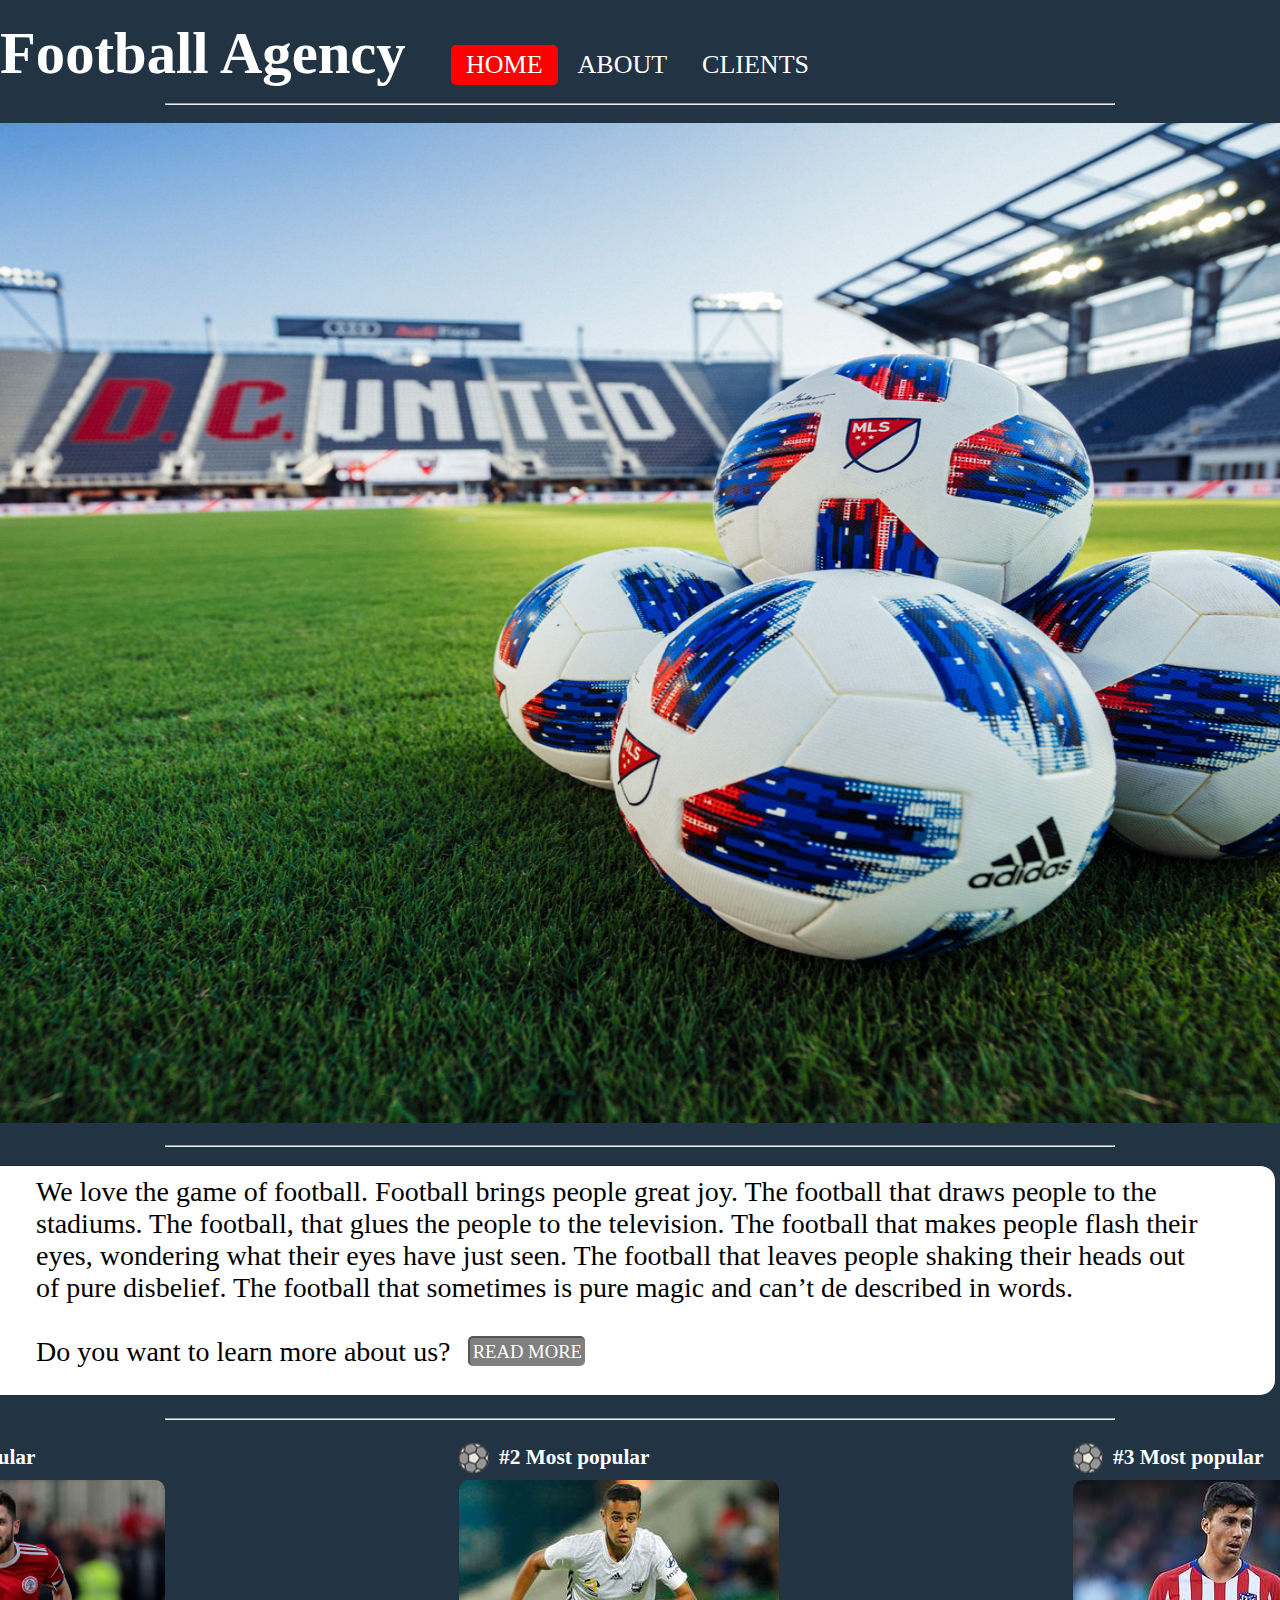
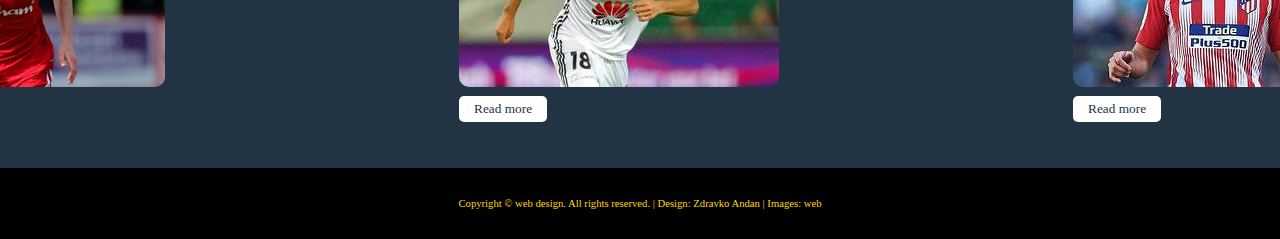
<file: Zavrsni ispit/index.html>
<!doctype html>
<html>
	<head>
		<meta charset="utf-8">
		<title>Football Agency - Home page</title>
		<link rel="stylesheet" href="assets/css/home.css">
	</head>
	<body>
		<section class="wrapper">
			<header>
				<h1>Football Agency</h1>
			</header>

			<div id="main-content-holder">
				
				<header>
					<nav id="main-top-menu">
						<ul>
							<li class="active"><a href="#">Home</a>
							<li><a href="index2.html" target="_blank">About</a>
							<li><a href="index3.html" target="_blank">Clients</a>
						</ul>
					</nav>

					<nav id="social-media-menu">
						<ul>
							<li><a href="https://www.facebook.com/" target="_blank"><img alt="Facebook" src="assets/img/social/facebook.png"></a>
							<li><a href="https://twitter.com/?lang=sr" target="_blank"><img alt="Twitter" src="assets/img/social/twitter.png"></a>
							<li><a href="https://www.instagram.com/?hl=sr" target="_blank"><img alt="Instagram" src="assets/img/social/instagram.png"></a>
						</ul>
					</nav>
				</header>
				<hr/>
				<br/>

				<img alt="Promo banner" src="assets/uploads/banner2.jpg" class="promo-banner"> <br/><br/><hr/><br/>


				
				<div class="about">
					We love the game of football. Football brings people great joy. The football that draws people to the stadiums.
					The football, that glues the people to the television. The football that makes people flash their eyes, wondering what their eyes have just seen. The football that leaves people shaking their heads out of pure disbelief.
					The football that sometimes is pure magic and can’t de described in words.<br/><br/>Do you want to learn more about us?
					<a href="index2.html" target="_blank" class="about-button">
					Read more
					</a>
				</div>
				<br/>
				<hr/>
				<br/>
				
				<div class="widgets">
					<article class="widget">
						<header>
							<i class="icon icon-ball float-left"></i>
							<h2>#1 Most popular</h2>
						</header>

						<div class="widget-main">
							<img alt="Player1" src="assets/uploads/player.jpg" class="player">
						</div>

						<p><a href="index3.html" target="_blank" class="widget-button">Read more</a></p>
					</article>

					<article class="widget">
						<header>
							<i class="icon icon-ball float-left"></i>
							<h2>#2 Most popular</h2>
						</header>

						<div class="widget-main">
							<img alt="Player2" src="assets/uploads/player2.jpg" class="player">
						</div>

						<p><a href="index3.html" target="_blank" class="widget-button">Read more</a></p>
					</article>

					<article class="widget">
						<header>
							<i class="icon icon-ball float-left"></i>
							<h2>#3 Most popular</h2>
						</header>

						<div class="widget-main">
							<img alt="Player3" src="assets/uploads/player3.jpg" class="player">
						</div>

						<p><a href="index3.html" target="_blank" class="widget-button">Read more</a></p>
						<div class="cleaner">
						</div>
					</article>
				</div>

			</div>

			<footer>
				Copyright &copy; web design. All rights reserved. | Design: Zdravko Andan | Images: web
			</footer>
		</section>
	</body>
</html>
</file>
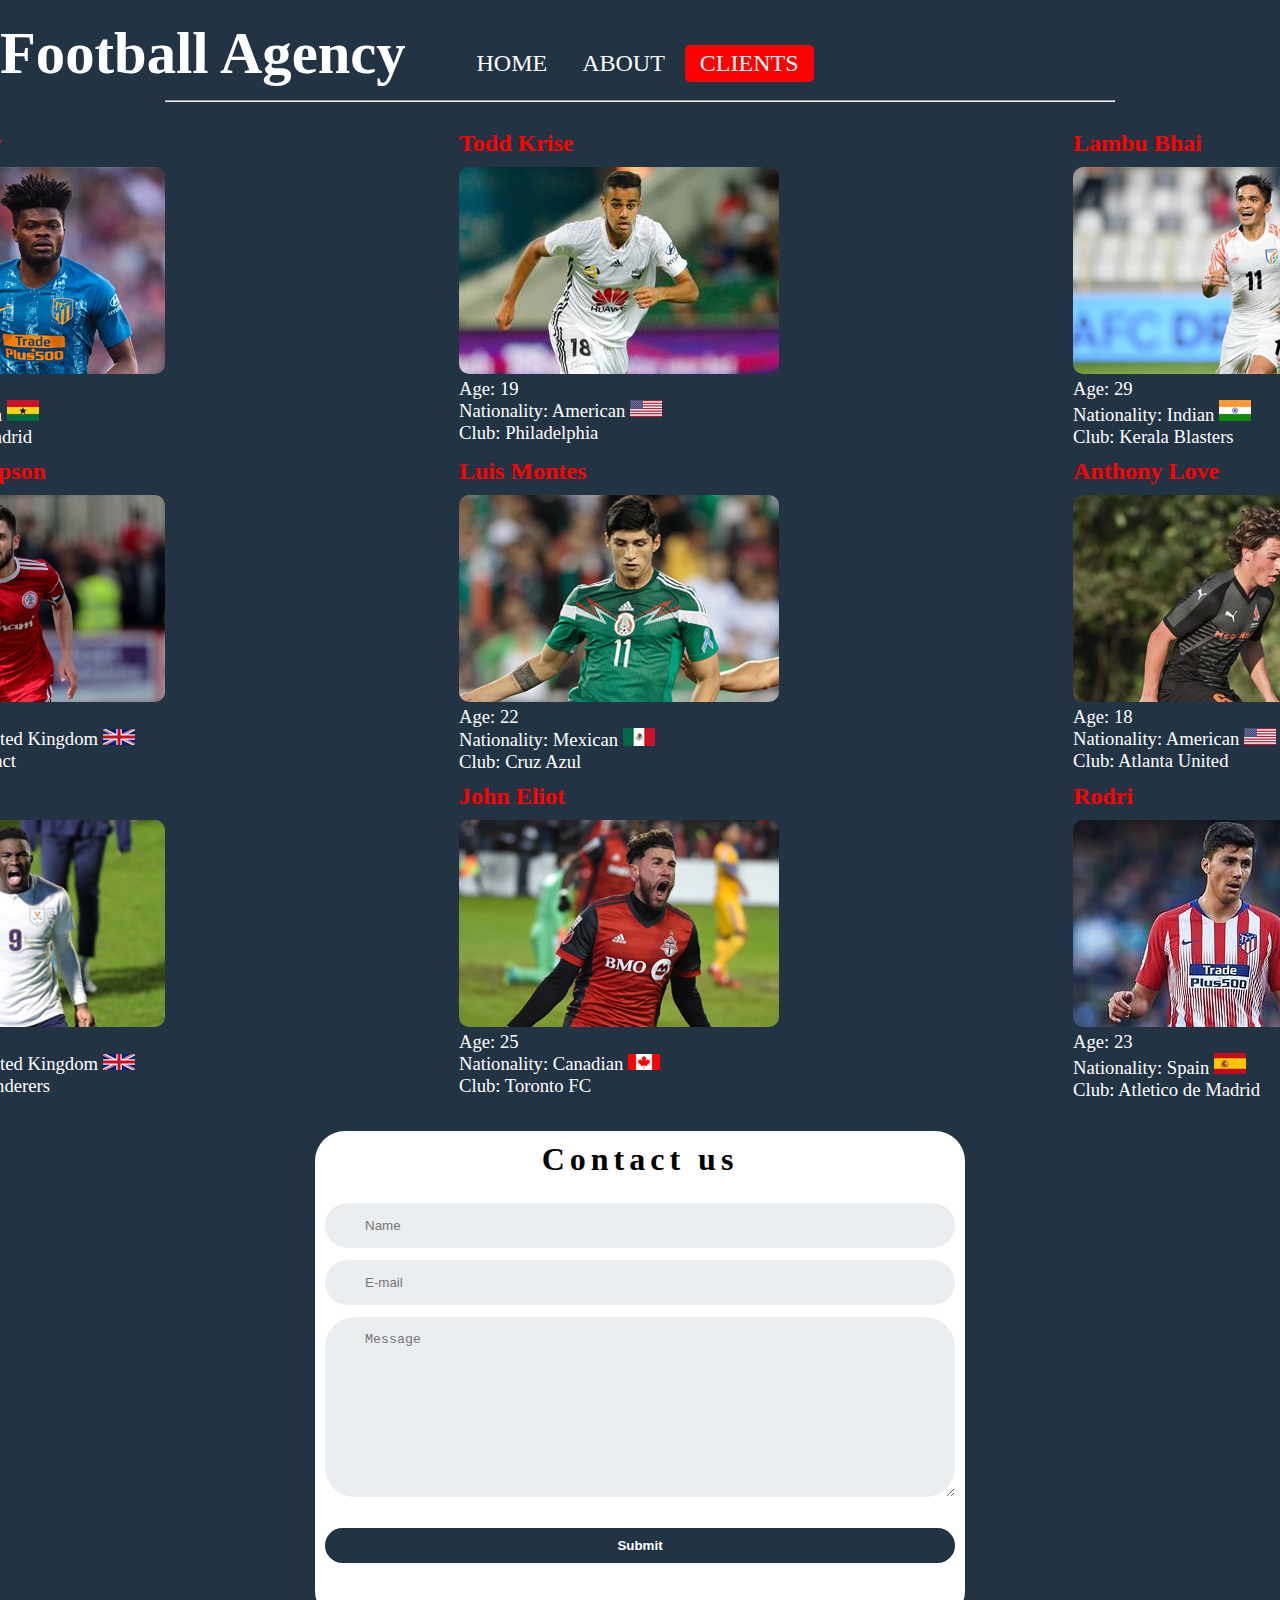
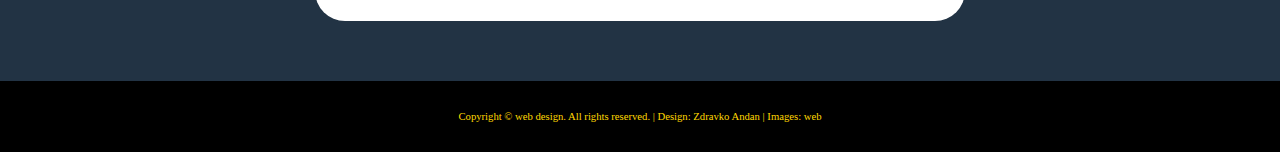
<file: Zavrsni ispit/index3.html>
<!doctype html>
<html>
	<head>
		<meta charset="utf-8">
		<title>Clients of Football Agency - feedback</title>
		<link rel="stylesheet" href="assets/css/clients.css">
		<script type="text/javascript" src="assets/script/script1.js"></script>
	</head>
	<body>
		<section class="wrapper">
			<header>
				<h1>Football Agency</h1>
			</header>

			<div id="main-content-holder">
				
				<header>
					<nav id="main-top-menu">
						<ul>
							<li><a href="index.html">Home</a>
							<li><a href="index2.html">About</a>
							<li class="active"><a href="#">Clients</a>
						</ul>
					</nav>

					<nav id="social-media-menu">
						<ul>
							<li><a href="https://www.facebook.com/" target="_blank"><img alt="Facebook" src="assets/img/social/facebook.png"></a>
							<li><a href="https://twitter.com/?lang=sr" target="_blank"><img alt="Twitter" src="assets/img/social/twitter.png"></a>
							<li><a href="https://www.instagram.com/?hl=sr" target="_blank"><img alt="Instagram" src="assets/img/social/instagram.png"></a>
						</ul>
					</nav>
				</header>
				<hr/>
				<br/>
				
				
				
				<div class="widgets">
					<article class="widget">
						<header>
							<h2>Thomas Partey</h2>
						</header>

						<div class="widget-main">
							<img alt="Player1" src="assets/uploads/player4.jpg" class="player">
						</div>
						
						<p>Age: 26</p>
						<p>Nationality: Ghanian <img alt="Country1" src="assets/img/countries/ghana.png" class="flag"></p>
						<p>Club: Atletico de Madrid</p>
					</article>

					<article class="widget">
						<header>
							<h2>Todd Krise</h2>
						</header>

						<div class="widget-main">
							<img alt="Player2" src="assets/uploads/player2.jpg" class="player">
						</div>

						<p>Age: 19</p>
						<p>Nationality: American <img alt="Country2" src="assets/img/countries/usa.png" class="flag"></p>
						<p>Club: Philadelphia</p>
					</article>

					<article class="widget">
						<header>
							<h2>Lambu Bhai</h2>
						</header>

						<div class="widget-main">
							<img alt="Player3" src="assets/uploads/player9.jpg" class="player">
						</div>

						<p>Age: 29</p>
						<p>Nationality: Indian <img alt="Country3" src="assets/img/countries/india.png" class="flag"></p>
						<p>Club: Kerala Blasters</p>
						<div class="cleaner">
						</div>
					</article>
				</div>
				
				<div class="widgets">
					<article class="widget">
						<header>
							<h2>Richmond Simpson</h2>
						</header>

						<div class="widget-main">
							<img alt="Player1" src="assets/uploads/player.jpg" class="player">
						</div>

						<p>Age: 27</p>
						<p>Nationality: The United Kingdom <img alt="Country4" src="assets/img/countries/uk.png" class="flag"></p>
						<p>Club: Montreal Impact</p>
					</article>

					<article class="widget">
						<header>
							<h2>Luis Montes</h2>
						</header>

						<div class="widget-main">
							<img alt="Player2" src="assets/uploads/player8.jpg" class="player">
						</div>

						<p>Age: 22</p>
						<p>Nationality: Mexican <img alt="Country5" src="assets/img/countries/mexico.png" class="flag"></p>
						<p>Club: Cruz Azul</p>
					</article>

					<article class="widget">
						<header>
							<h2>Anthony Love</h2>
						</header>

						<div class="widget-main">
							<img alt="Player3" src="assets/uploads/player5.jpg" class="player">
						</div>

						<p>Age: 18</p>
						<p>Nationality: American <img alt="Country6" src="assets/img/countries/usa.png" class="flag"></p>
						<p>Club: Atlanta United</p>
						<div class="cleaner">
						</div>
					</article>
				</div>
				
				<div class="widgets">
					<article class="widget">
						<header>
							<h2>James Tomori</h2>
						</header>

						<div class="widget-main">
							<img alt="Player1" src="assets/uploads/player7.jpg" class="player">
						</div>

						<p>Age: 21</p>
						<p>Nationality: The United Kingdom <img alt="Country7" src="assets/img/countries/uk.png" class="flag"></p>
						<p>Club: Wycombe Wanderers</p>
					</article>

					<article class="widget">
						<header>
							<h2>John Eliot</h2>
						</header>

						<div class="widget-main">
							<img alt="Player2" src="assets/uploads/player6.jpg" class="player">
						</div>

						<p>Age: 25</p>
						<p>Nationality: Canadian <img alt="Country8" src="assets/img/countries/canada.png" class="flag"></p>
						<p>Club: Toronto FC</p>
					</article>

					<article class="widget">
						<header>
							<h2>Rodri</h2>
						</header>

						<div class="widget-main">
							<img alt="Player3" src="assets/uploads/player3.jpg" class="player">
						</div>

						<p>Age: 23</p>
						<p>Nationality: Spain <img alt="Country9" src="assets/img/countries/spain.png" class="flag"></p>
						<p>Club: Atletico de Madrid</p>
						<div class="cleaner">
						</div>
					</article>
				</div>
				
				<div class="contact">
					<div class="title">
						<h1>Contact us</h1>
						<div id="error_message">
						</div>
					</div>
				<form id="myform" onsubmit="return validation()">	
					<div class="form">
						<div class="form-items">
							<input type="text" class="input" placeholder="Name" id="name">
						</div>
						<div class="form-items">
							<input type="text" class="input" placeholder="E-mail" id="email">
						</div>
						<div class="form-items">
							<textarea class="input message" cols="30" rows="10" placeholder="Message" id="message"></textarea>
						</div>
					</div>
					
					<div class="button">
						<input type="submit">
					</div>
				</form>	
					
				</div>

			</div>

			<footer>
				Copyright &copy; web design. All rights reserved. | Design: Zdravko Andan | Images: web
			</footer>
		</section>
	</body>
</html>
</file>
<file: Zavrsni ispit/assets/css/home.css>
* {
	box-sizing: border-box;
	padding: 0px;
	margin: 0px;
}

body {
	font-family: 'Calibri Light';
}

a {
	text-decoration: none;
}

.wrapper {
	background-color: #234;
}

	.wrapper > header {
		background-color: #234;
		height: 30px;
		width: 100%;
				
	}

		.wrapper > header > h1 {
			padding: 20px 0px 15px 0px;
			font-size: 44pt;
			color: #fff;
			text-align: left;
		}
			

#main-content-holder {
	padding: 30px 0px;
	margin: 0px auto;
	width: 950px;
}

	#main-content-holder > header {
		
	}

		#main-content-holder > header > nav#main-top-menu {
			margin-top: -15px;
			font-size: 26px;
			display: inline-block;
			vertical-align: top;
			width: 100%;
			text-align: center;
		}

			#main-content-holder > header > nav#main-top-menu > ul {
				list-style: none;
			}
				
				#main-content-holder > header > nav#main-top-menu > ul > li {
					display: inline-block;
					margin-right: 5px;
				}

					#main-content-holder > header > nav#main-top-menu > ul > li > a {
						text-transform: uppercase;
						display: block;
						padding: 5px 15px;
						color: white;
					}

					#main-content-holder > header > nav#main-top-menu > ul > li.active > a {
						background-color: red;
						border-radius: 5px;
						color: white;
					}

					#main-content-holder > header > nav#main-top-menu > ul > li:hover > a {
						background-color: white;
						border-radius: 5px;
						color: black;
					}

		#main-content-holder > header > nav#social-media-menu {
			width: calc(150% - 8px);
			display: inline-block;
			vertical-align: top;
			text-align: right;
			margin-top: -30px;
			margin-bottom: 5px;
		}
		
			#main-content-holder > header > nav#social-media-menu > ul {
				list-style: none;
			}
	
				#main-content-holder > header > nav#social-media-menu > ul > li {
					display: inline-block;
					margin: 0px 5px;
				}
	
					#main-content-holder > header > nav#social-media-menu > ul > li > a {
						display: inline-block;
					}
	

		.promo-banner {
			border-bottom: 3px;
			border-radius: 10px;
			margin: 0px -480px;
			min-height: 100px;
			height: 1000px;
			width: 1905px;
		}
		
			
			.about {
				border-left: 1px solid #222;
				border-top: 1px solid #222;
				background-color: white;
				border-radius: 15px;
				padding: 10px 60px;
				height: 230px;
				width: 1300px;
				font-size: 21pt;
				margin-left: -190px;
				margin-bottom: 5px;
				text-align: left;
			}

				.about .about-button {
					border-left: 2px solid #555;
					border-top: 2px solid #555;
					text-transform: uppercase;
					background-color: gray;
					border-radius: 5px;
					padding: 3px 3px;
					margin-right: 630px;
					font-size: 14pt;
					color: white;
					float: right;
				}

				.about .about-button:hover {
					border-bottom: 2px solid #222;
					border-right: 2px solid #222;
					border-left: none;
					border-top: none;
				}

		.widgets {
			margin: 0px -480px;
			width: 1905px;
			height: 300px
		}

			.widgets .widget {
				width: calc(500px - 50px);
				margin-left: 160px;
				display: inline-block;
				vertical-align: top;
			}
	
				.widgets .widget > header {
					border: 0px;
					margin-bottom: 5px;
					padding: 5px 0px;
					text-align: left;
				}

					.widgets .widget > header > h2 {
						display: inline-block;
						margin-left: 10px;
						margin-top: 2px;
						font-size: 16pt;
						color: white;
					}
	
				.widgets .widget p {
					margin-bottom: 10px;
					text-align: left;
					font-size: 10pt;
					color: white;
					margin-top: 10px;
				}
				
				.widgets .widget > .widget-main {
					min-height: 70px;
				}
				
					.widgets .widget > .widget-main > .player {
					border-radius: 10px;
				}

					.widgets .widget p > .widget-button {
						background-color: white;
						display: inline-block;
						border-radius: 5px;
						padding: 5px 15px;
						color: #234;
						margin-top: -10px;
					}

	.wrapper > footer {
		background-color: black;
		text-align: center;
		padding: 30px 0px;
		font-size: 8pt;
		color: gold;
	}

.icon {
	background-repeat: no-repeat;
	background-position: center;
	display: inline-block;
	height: 30px;
	width: 30px;
}

.icon-ball { background-image: url('../img/site/ball.png'); }

.float-left {
	float: left;
}

.cleaner {
	clean: both;
}
</file>
<file: Zavrsni ispit/assets/css/clients.css>
* {
	box-sizing: border-box;
	padding: 0px;
	margin: 0px;
}

body {
	font-family: 'Calibri Light';
}

a {
	text-decoration: none;
}

.wrapper {
	background-color: #234;
}

	.wrapper > header {
		background-color: #234;
		height: 30px;
		width: 100%;
				
	}

		.wrapper > header > h1 {
			padding: 20px 0px 15px 0px;
			font-size: 44pt;
			color: #fff;
			text-align: left;
		}
			

#main-content-holder {
	padding: 30px 0px;
	margin: 0px auto;
	width: 950px;
}

	#main-content-holder > header {
		
	}

		#main-content-holder > header > nav#main-top-menu {
			margin-top: -15px;
			font-size: 24px;
			display: inline-block;
			vertical-align: top;
			width: 100%;
			text-align: center;
		}

			#main-content-holder > header > nav#main-top-menu > ul {
				list-style: none;
			}
				
				#main-content-holder > header > nav#main-top-menu > ul > li {
					display: inline-block;
					margin-right: 5px;
				}

					#main-content-holder > header > nav#main-top-menu > ul > li > a {
						text-transform: uppercase;
						display: inline-block;
						padding: 5px 15px;
						color: white;
					}

					#main-content-holder > header > nav#main-top-menu > ul > li.active > a {
						background-color: red;
						border-radius: 5px;
						color: white;
					}

					#main-content-holder > header > nav#main-top-menu > ul > li:hover > a {
						background-color: white;
						border-radius: 5px;
						color: black;
					}

		#main-content-holder > header > nav#social-media-menu {
			width: calc(150% - 8px);
			display: inline-block;
			vertical-align: top;
			text-align: right;
			margin-top: -30px;
			margin-bottom: 5px;
		}
		
			#main-content-holder > header > nav#social-media-menu > ul {
				list-style: none;
			}
	
				#main-content-holder > header > nav#social-media-menu > ul > li {
					display: inline-block;
					margin: 0px 5px;
				}
	
					#main-content-holder > header > nav#social-media-menu > ul > li > a {
						display: inline-block;
					}


		.widgets {
			margin: 0px -480px;
			width: 1905px;
			height: 300px
			margin-bottom: 5px;
		}

			.widgets .widget {
				width: calc(500px - 50px);
				margin-left: 160px;
				display: inline-block;
				vertical-align: top;

			}
	
				.widgets .widget > header {
					border: 0px;
					margin-bottom: 5px;
					padding: 5px 0px;
					text-align: left;
				}

					.widgets .widget > header > h2 {
						display: inline-block;
						margin-top: 5px;
						font-size: 18pt;
						color: red;
					}
	
				.widgets .widget p {
					margin-bottom: 0px;
					text-align: left;
					font-size: 14pt;
					color: white;
				}
				
				.widgets .widget > .widget-main {
					min-height: 70px;
				}
					.widgets .widget > .widget-main > .player {
					border-radius: 10px;
				}

	.contact{
		width: 650px;
		height: 490px;
		background: white;
		padding: 10px;
		margin: 30px auto;
		border-radius: 30px;
		position: relative;
		}
		.title h1{
			clear: #535274;
			letter-spacing: 5px;
			margin-bottom: 25px;
			text-align: center;
		}
			.contact > .title > #error_message {
				margin-bottom: 20px;
				padding: 0px;
				border-radius: 30px;
				background: #fe8b8e;
				text-align: center;
				font-size: 14px;
				transition: all 0.5s ease;
			}
		
		.form {
			
		}
			.form > .form-items {
				width: 100%;
			}
				.form > .form-items > .input {
				width: 100%;
				margin-bottom: 12px;
				padding: 15px 40px;
				box-sizing: border-box;
				background: #EBEEF1;
				border: 0;
				outline: none;
				border-radius: 30px;
			}
				.form > .form-items > .input > .message {
				height: 125px;
				border-radius: 15px;
				margin-bottom: 30px;
				padding: 15px;
				resize: none;
			}
			
		.button input[type="submit"] {
			border: 0;
			margin-top: 15px;
			padding: 10px;
			width: 100%;
			background: #234;
			color: white;
			font-weight: bold;
			border-radius: 30px;
			cursor: pointer;
		}	
				
	
	.wrapper > footer {
		background-color: black;
		text-align: center;
		padding: 30px 0px;
		font-size: 8pt;
		color: gold;
	}

.float-left {
	float: left;
}

.cleaner {
	clean: both;
}
</file>
